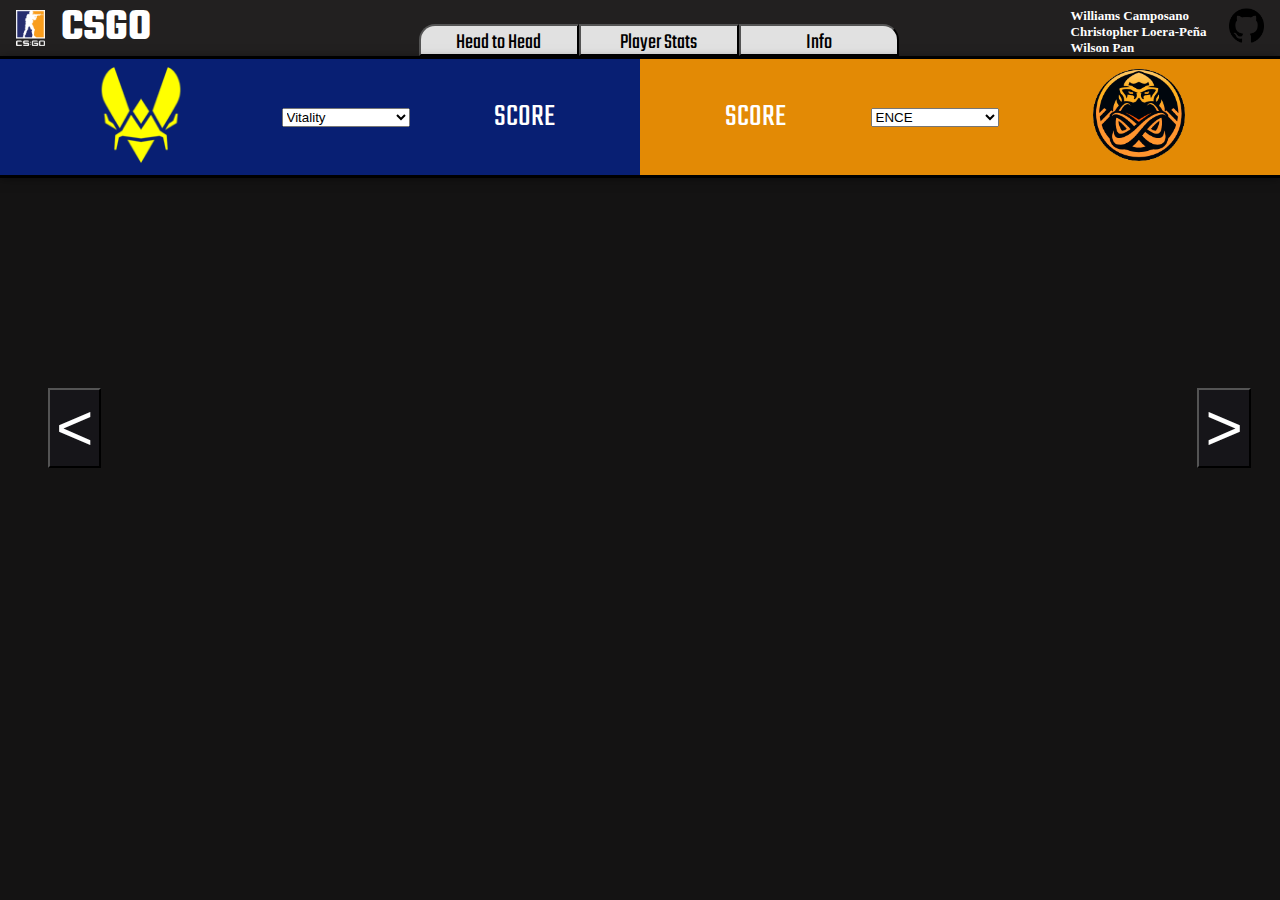
<file: index.html>
<!DOCTYPE html>
<html lang="en">
  <head>
    <meta charset="UTF-8">
    <title>CSGO Match Predictor</title>
    <link rel="stylesheet" href="./style.css">
    <link rel="icon" href="./images/favicon.ico" type="image/x-icon">
    <script src="https://d3js.org/d3.v7.min.js"></script>
    <script src="js/player.js"></script>
    <script src="js/team.js"></script>
    <script src="js/view.js"></script>
    <script src="js/index.js"></script>
  </head>

  <body>
    <main>    
        <nav>
            <div id="navBar">
                <div id="logo">
                    <img src="./images/csgo.png" alt="CSGO Logo">
                    <text>CSGO</text>
                </div>
                <div id="links">
                    <a href="/index.html"><button>Head to Head</button></a>
                    <a href="/status.html"><button>Player Stats</button></a> 
                    <a href="/info.html"><button>Info</button></a>    
                </div>
                <div id="names">
                    <text>Williams Camposano</text>
                    <text>Christopher Loera-Peña</text>
                    <text>Wilson Pan</text>
                </div>
                <div id="github">
                    <a href="https://github.com/dataviscourse2023/final-project-visualizing-counter-strike-esports" target="_blank">
                        <img src="./images/github.png" alt="github Logo">
                    </a>
                </div>
            </div>
        </nav>

        <section id="scoreBoard">        
            <div id="teamOne">
                <div class="teamLogo">
                    <img id="teamOneLogo" src="./images/Vitality/Vitality.png" alt="Team one logo">
                </div>

                <div selectTeamOne>
                    <select id="pickTeamOne">
                        <option value="Vitality" selected>Vitality</option>
                        <option value="ENCE">ENCE</option>
                        <option value="G2">G2</option>
                        <option value="Heroic">Heroic</option>
                        <option value="Astralis">Astralis</option>
                        <option value="Faze">Faze</option>
                        <option value="Gamer Legion">Gamer Legion</option>
                        <option value="Cloud9">Cloud9</option>
                        <option value="Natus Vincere">Natus Vincere</option>
                        <option value="Mouz">Mouz</option>
                        <option value="Monte">Monte</option>
                        <option value="Ninjas in Pyjamas">Ninjas in Pyjamas</option>
                        <option value="Virtus Pro">Virtus Pro</option>
                        <option value="Apeks">Apeks</option>
                        <option value="Fnatic">Fnatic</option>
                        <option value="Team Liquid">Team Liquid</option>
                        <option value="Imperial">Imperial</option>
                        <option value="Furia">Furia</option>
                        <option value="9INE">9INE</option>
                        <option value="BIG">BIG</option>
                        <option value="Spirit">Spirit</option>
                        <option value="Complexity">Complexity</option>
                        <option value="MIBR">MIBR</option>
                        <option value="OG">OG</option>
                        <option value="TheMongolz">TheMongolz</option>
                        <option value="Movistar Rider">Movistar Rider</option>
                        <option value="1WIN">1WIN</option>
                        <option value="Bad News Eagles">Bad News Eagles</option>
                        <option value="Aurora">Aurora</option>
                        <option value="Evil Geniuses ">Evil Geniuses</option>
                    </select>                    
                </div>
                <div class="score" id="teamOneScore">
                    <text>SCORE</text>
                </div>

                <div class="winnerTeamOne" id="winnerTeamOne">
                    <img src="images/winnerImage.png" id="winnerImage">
                </div>

            </div>
            
            <div id="teamTwo">

                <div class="winnerTeamTwo" id="winnerTeamTwo">
                    <img src="images/winnerImage.png" id="winnerImage">
                </div>

                <div class="score" id="teamTwoScore">
                    <text>SCORE</text>
                </div>
                <div selectTeamTwo>
                    <select id="pickTeamTwo">
                        <option value="Vitality">Vitality</option>
                        <option value="ENCE" selected>ENCE</option>
                        <option value="G2">G2</option>
                        <option value="Heroic">Heroic</option>
                        <option value="Astralis">Astralis</option>
                        <option value="Faze">Faze</option>
                        <option value="Gamer Legion">Gamer Legion</option>
                        <option value="Cloud9">Cloud9</option>
                        <option value="Natus Vincere">Natus Vincere</option>
                        <option value="Mouz">Mouz</option>
                        <option value="Monte">Monte</option>
                        <option value="Ninjas in Pyjamas">Ninjas in Pyjamas</option>
                        <option value="Virtus Pro">Virtus Pro</option>
                        <option value="Apeks">Apeks</option>
                        <option value="Fnatic">Fnatic</option>
                        <option value="Team Liquid">Team Liquid</option>
                        <option value="Imperial">Imperial</option>
                        <option value="Furia">Furia</option>
                        <option value="9INE">9INE</option>
                        <option value="BIG">BIG</option>
                        <option value="Spirit">Spirit</option>
                        <option value="Complexity">Complexity</option>
                        <option value="MIBR">MIBR</option>
                        <option value="OG">OG</option>
                        <option value="TheMongolz">TheMongolz</option>
                        <option value="Movistar Rider">Movistar Rider</option>
                        <option value="1WIN">1WIN</option>
                        <option value="Bad News Eagles">Bad News Eagles</option>
                        <option value="Aurora">Aurora</option>
                        <option value="Evil Geniuses ">Evil Geniuses</option>
                    </select>                    
                </div>
                <div class="teamLogo">
                    <img id="teamTwoLogo" src="./images/ENCE/ENCE.png" alt="Team two logo">
                </div>
            </div>
        </section>

        <section id="predictor">
            <button id="backArrow" style="background: #161519">&lt</button>
            <section id="visualization">
                <text id="criteriaText"></text>
                <svg></svg>
                <text id="winnerText"></text>
            </section>
            <button id="forwardArrow" style="background: #161519">&gt</button>
        </section>
    </main>
  </body>
</html>
</file>
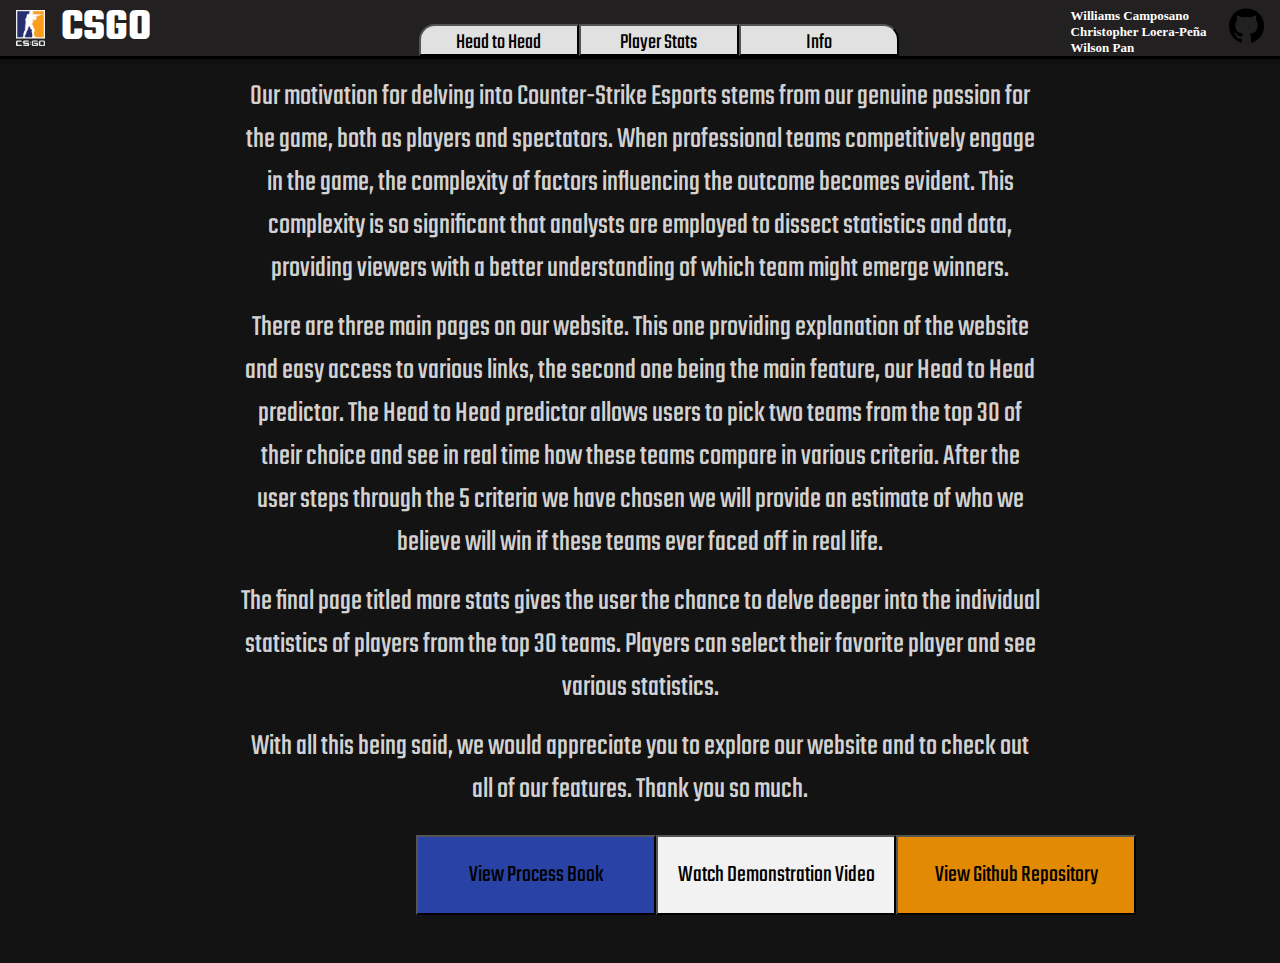
<file: info.html>
<!DOCTYPE html>
<html lang="en">
  <head>
    <meta charset="UTF-8">
    <title>CSGO Match Predictor</title>
    <link rel="stylesheet" href="./style.css">
    <link rel="icon" href="./images/favicon.ico" type="image/x-icon">
  </head>

  <body>
    <main>    
        <nav>
            <div id="navBar">
                <div id="logo">
                    <img src="./images/csgo.png" alt="CSGO Logo">
                    <text>CSGO</text>
                </div>
                <div id="links">
                    <a href="/index.html"><button>Head to Head</button></a>
                    <a href="/status.html"><button>Player Stats</button></a> 
                    <a href="/info.html"><button>Info</button></a>    
                </div>
                <div id="names">
                    <text>Williams Camposano</text>
                    <text>Christopher Loera-Peña</text>
                    <text>Wilson Pan</text>
                </div>
                <div id="github">
                    <a href="https://github.com/dataviscourse2023/final-project-visualizing-counter-strike-esports" target="_blank">
                        <img src="./images/github.png" alt="github Logo">
                    </a>
                </div>
            </div>
        </nav>

        <section id="explanation">
            <div id="textExplainingProject">
                <p>
                    Our motivation for delving into Counter-Strike Esports stems from our genuine passion for the game, both as players and spectators. 
                    When professional teams competitively engage in the game, the complexity of factors influencing the outcome becomes evident. 
                    This complexity is so significant that analysts are employed to dissect statistics and data, providing viewers with a better 
                    understanding of which team might emerge winners. 
                </p>
                <p>
                    There are three main pages on our website. This one providing explanation of the website and easy access to various links, the second one
                    being the main feature, our Head to Head predictor. The Head to Head predictor allows users to pick two teams from the top 30 of their choice
                    and see in real time how these teams compare in various criteria. After the user steps through the 5 criteria we have chosen we will provide an
                    estimate of who we believe will win if these teams ever faced off in real life.
                </p>
                <p>
                    The final page titled more stats gives the user the chance to delve deeper into the individual statistics of players from the top 30 teams.
                    Players can select their favorite player and see various statistics.           
                </p>
                <p>
                    With all this being said, we would appreciate you to explore our website and to check out all of our features. Thank you so much.          
                </p>
            </div>

            <div id="repoItems">
                <a href="https://github.com/dataviscourse2023/final-project-visualizing-counter-strike-esports/blob/main/process_book.pdf" target="_blank"><button>View Process Book</button></a>
                <a href="https://www.youtube.com/watch?v=uhNKqyfq6Ko" target="_blank"><button>Watch Demonstration Video</button></a> 
                <a href="https://github.com/dataviscourse2023/final-project-visualizing-counter-strike-esports" target="_blank"><button>View Github Repository</button></a>        
            </div>
        </section>
    </main>
  </body>
</html>
</file>
<file: style.css>
@import url('https://fonts.googleapis.com/css2?family=IBM+Plex+Mono&family=IBM+Plex+Sans:ital,wght@0,400;0,700;1,400&family=Teko&display=swap');

* {
    margin: 0;
}

body {
    background-color: rgb(20, 19, 19);
}

main {
    display: flex;
    flex-direction: column;
}

nav {
    font-size: 125%;
    font-weight: bold;
    background-color: rgb(34, 32, 32);
    box-shadow: 0px 0px 10px rgba(0, 0, 0, 0.5);
    border-bottom: 3px solid black;
}

#navBar {
    display: flex;
    flex-direction: row;
    justify-content: space-between;
    place-items: center;
    margin: 0 auto;
    padding: 0 1rem;
    box-sizing: border-box;
    height: 3.5rem;
}

#logo, #logo *{
    place-items: center;
    display: flex;
    flex-direction: row;
    color: white;
    font-family: 'Teko';
    font-size: 150%;
}

#logo img {
    max-width: 2.5rem;
    max-height: 2.2rem;
    margin-right: 1rem;
    place-items: center;
}

#links {
    display: flex;
    justify-content: center;
    align-items: flex-end;
    width: 100%;
    margin-left: 6rem;
}

#links button {
    width: 10rem;
    height: 2rem;
    font-family: 'Teko';
    font-size: 110%;
    background-color: rgb(225, 225, 225);
    margin-top: 1.5rem;
}

#links a:nth-child(1) button {
    border-top-left-radius: 1rem;
}

#links a:nth-child(3) button {
    border-top-right-radius: 1rem;
}

#names {
    display: flex;
    flex-direction: column;
    font-size: 65%;
    max-height: 2.5rem;
    width: 15rem;
    color: white;
}

#github img {
    max-width: 2.5rem;
    max-height: 2.2rem;
    place-items: center;
}

#scoreBoard {
    display: flex;
    flex-direction: row;
    background-color: rgb(8, 8, 48); 
    width: 100%;
    max-height: 50rem;
    box-sizing: border-box;
    box-shadow: 0px 0px 10px rgba(0, 0, 0, 0.5);
    border-bottom: 3px solid black;
}

.teamLogo {
    justify-content: center;
    padding: .5rem;
}

#teamOne, #teamTwo{
    display: flex;
    flex: 1;
    justify-content: space-evenly;
    align-items: center;
}

#teamOne {
    background-color: rgb(8, 31, 115); 
}

#teamTwo {
    background-color: rgb(227, 138, 5); 
}

#teamOne img, #teamTwo img{
    max-width: 6rem;
    max-height: 6rem;
    place-items: center;
}

.score {
    color: white;
    font-family: 'Teko';
    display: flex;
    flex-direction: row;
    justify-content: space-between;
    font-size: 200%;
}

#predictor {
    display: flex;
    flex-direction: row;
    justify-content: space-between;
    place-items: center;
}

#backArrow, #forwardArrow {
    color: white;
    margin: 3rem;
    font-size: 400%;
}
    
#visualization svg {
    width: 1000px;
    height: 500px;
}

#visualization {
    display: flex;
    flex-direction: column;
    justify-content: space-between;
}

.Axis line{
    stroke: white;
}
  
.Axis path{
    stroke: white;
}
  
.Axis text{
    fill: white;
    font-size: 17px;
    font-family: 'Teko'
}

#criteriaText{
    color: white;
    text-align: center;
    font-size: 30px;
    font-family: 'Teko';
}

#winnerText{
    color: white;
    text-align: center;
    font-size: 30px;
    font-family: 'Teko';
}

#main {
    display: flex;
    flex-direction: row;
    justify-content: space-around;
    height: 100%;
}

#main section {
    display: flex;
    place-items: center;
    justify-content: center;
    flex: 1;
}

#playerSelect {
    display: flex;
    flex-direction: column;
    justify-content: center;
    align-items: center;
    height: 100vh;
}

#teamName {
    display: flex;
    flex-direction: row;
    justify-content: center;
    align-items: center;
    color: aliceblue;
    max-height: 3rem;
    height: 1rem;
}

#teamName img {
    max-width: 2.5rem;
    max-height: 2.2rem;
    margin-right: 1rem;
}

#playerTeamName {
    font-family: 'Teko';
    font-size: 180%;
}

#playerName {
    display: flex;
    flex-direction: column;
    max-height: 30rem;
}

#playerName select {
    max-height: 2rem;
}

#playerName img {
    max-width: 20rem;
    max-height: 20rem;
    margin-bottom: 2rem;
}

#visualizations {
    display: flex;
    flex-direction: column;
    width: 100%;
    height: 100vh;
}

#horizontalSVGs {
    display: flex;
    flex-direction: horizontal;
}

#horizontalSVGs svg {
    width: 500px;
    height: 358px;
}

#lineGraph {
    flex: 1;
    margin-bottom: 10px;
    width: 1000px;
    height: 400px;
}

#explanation {
    font-family: 'Teko';
    display: flex;
    flex-direction: column;
    justify-content: center;
    align-items: center;
}

#textExplainingProject {
    color: rgba(255, 255, 255, 0.824);
    text-align: center;
    font-size: 30px;
    font-family: 'Teko';
}

#textExplainingProject * {
    margin-top: 1rem;
    max-width: 50rem;
}

#repoItems {
    display: flex;
    flex-direction: row;
    justify-content: space-around;
    margin-bottom: 3rem;
    width: 35%;
}

#repoItems button {
    width: 15rem;
    height: 5rem;
    font-family: 'Teko';
    font-size: 150%;
    margin-top: 1.5rem;
}

#repoItems a:nth-child(1) button {
    background-color: rgb(40, 67, 165); 
}

#repoItems a:nth-child(2) button {
    background-color: rgb(242, 242, 242);
}

#repoItems a:nth-child(3) button {
    background-color: rgb(227, 138, 5); 
}

.winnerTeamOne {
    display: none;
}

.winnerTeamTwo {
    display: none;
}
</file>
